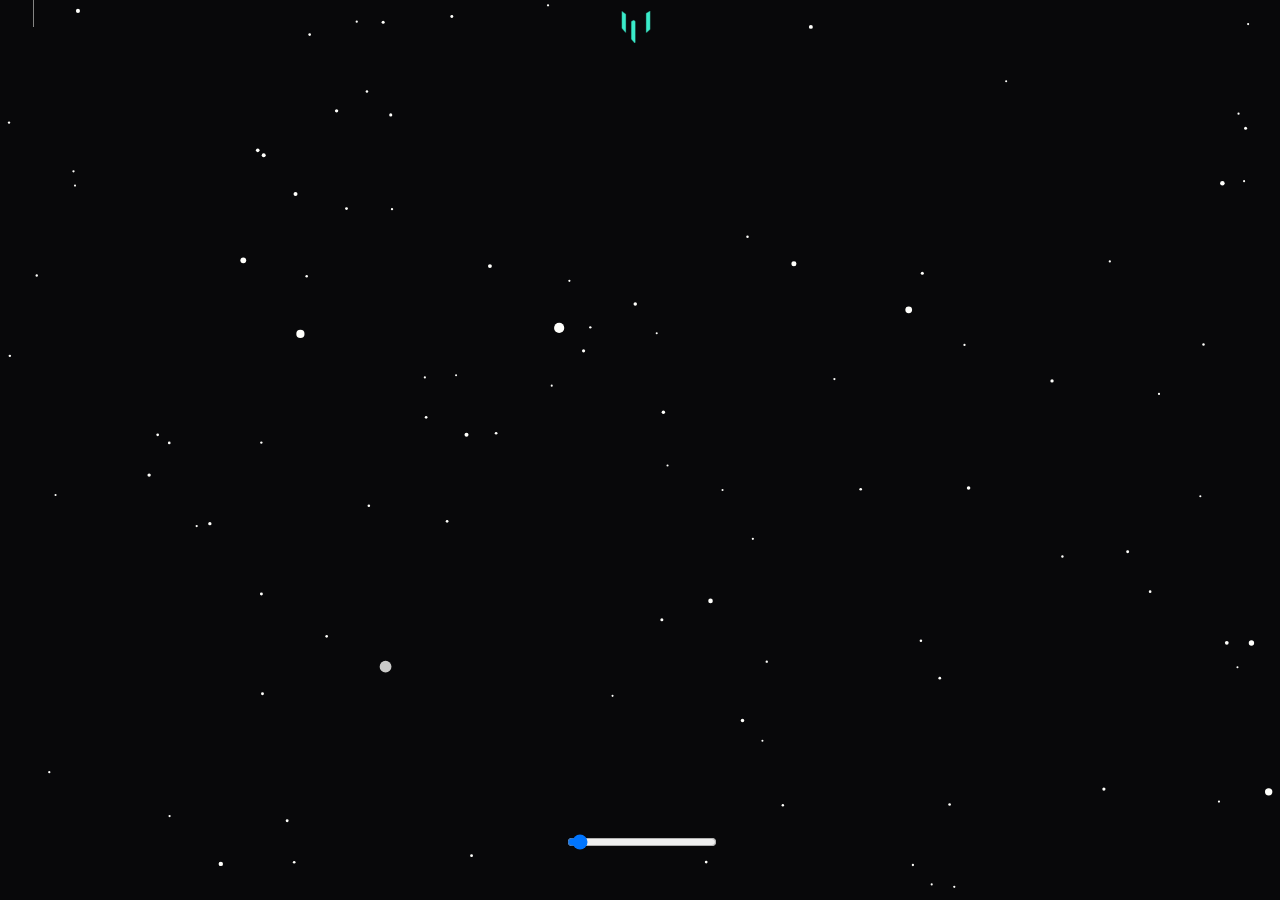
<file: index.html>
<!DOCTYPE html>
<html lang="uk">

<head>
    <meta charset="UTF-8">
    <meta name="viewport" content="width=device-width,initial-scale=1">
    <meta http-equiv="X-UA-Compatible" content="ie=edge">
    <title>kuzprodev</title>
    <meta name="title" content="Моє портфоліо">
    <meta name="description" content="Тут ви зможете ознайомитися з моїми роботами та дізнатися більше про мене">
    <!-- Open Graph / Facebook -->
    <meta property="og:type" content="website">
    <meta property="og:url" content="kuzprodev.com">
    <meta property="og:title" content="Моє портфоліо">
    <meta property="og:description" content="Тут ви зможете ознайомитися з моїми роботами та дізнатися більше про мене">
    <meta property="og:image" content="створення верстка сайтів: швидко надійно якісно"><!-- Twitter -->
    <meta property="twitter:card" content="summary_large_image">
    <meta property="twitter:url" content="kuzprodev.com">
    <meta property="twitter:title" content="Моє портфоліо">
    <meta property="twitter:description"
        content="Тут ви зможете ознайомитися з моїми роботами та дізнатися більше про мене">
    <meta property="twitter:image" content="створення верстка сайтів: швидко надійно якісно"><!-- Favicon  -->
    <link rel="apple-touch-icon" sizes="57x57" href="icons/favicon/apple-touch-icon-57x57.png">
    <link rel="apple-touch-icon" sizes="114x114" href="icons/favicon/apple-touch-icon-114x114.png">
    <link rel="apple-touch-icon" sizes="72x72" href="icons/favicon/apple-touch-icon-72x72.png">
    <link rel="apple-touch-icon" sizes="144x144" href="icons/favicon/apple-touch-icon-144x144.png">
    <link rel="apple-touch-icon" sizes="60x60" href="icons/favicon/apple-touch-icon-60x60.png">
    <link rel="apple-touch-icon" sizes="120x120" href="icons/favicon/apple-touch-icon-120x120.png">
    <link rel="apple-touch-icon" sizes="76x76" href="icons/favicon/apple-touch-icon-76x76.png">
    <link rel="apple-touch-icon" sizes="152x152" href="icons/favicon/apple-touch-icon-152x152.png">
    <link rel="icon" type="image/png" href="icons/favicon/favicon-196x196.png" sizes="196x196">
    <link rel="icon" type="image/png" href="icons/favicon/favicon-96x96.png" sizes="96x96">
    <link rel="icon" type="image/png" href="icons/favicon/favicon-32x32.png" sizes="32x32">
    <link rel="icon" type="image/png" href="icons/favicon/favicon-16x16.png" sizes="16x16">
    <link rel="icon" type="image/png" href="icons/favicon/favicon-128.png" sizes="128x128">
    <meta name="application-name" content="kuzprodev.com">
    <meta name="msapplication-TileColor" content="#FFFFFF">
    <meta name="msapplication-TileImage" content="icons/favicon/mstile-144x144.png">
    <meta name="msapplication-square70x70logo" content="icons/favicon/mstile-70x70.png">
    <meta name="msapplication-square150x150logo" content="icons/favicon/mstile-150x150.png">
    <meta name="msapplication-wide310x150logo" content="icons/favicon/mstile-310x150.png">
    <meta name="msapplication-square310x310logo" content="icons/favicon/mstile-310x310.png">

    <link rel="stylesheet" href="css/style.css">
</head>

<body>
    <div id="page-wrapper">
        <div id="wrapper">
            <header>
                <div class="slider">
                    <input type="range" min="0.5" max="15" value="1" step="0.5">
                </div>

            </header>
            <main>
                <a href="#" class="main-logo"><img src="images/logo.png" alt=""></a>

            </main>
            <footer></footer>
        </div>
        <!-- /#wrapper -->
        <aside class="sidepanel">

            <a href="https://www.facebook.com/kuzprodev/" class="sidepanel__link"><svg width="20" height="20"
                    viewBox="0 0 20 20" fill="none" xmlns="http://www.w3.org/2000/svg">
                    <path
                        d="M17.0698 0L2.9292 0C1.3139 0 -0.000488281 1.31439 -0.000488281 2.92969L-0.000488281 17.0703C-0.000488281 18.6856 1.3139 20 2.9292 20L8.82764 20L8.82764 12.9297L6.48389 12.9297L6.48389 9.41406L8.82764 9.41406L8.82764 7.03125C8.82764 5.09262 10.4046 3.51563 12.3433 3.51563L15.8979 3.51563L15.8979 7.03125L12.3433 7.03125L12.3433 9.41406L15.8979 9.41406L15.312 12.9297L12.3433 12.9297L12.3433 20L17.0698 20C18.6851 20 19.9995 18.6856 19.9995 17.0703L19.9995 2.92969C19.9995 1.31439 18.6851 0 17.0698 0Z">
                    </path>
                </svg>
            </a>
            <a href="https://www.instagram.com/kuzprodev/" class="sidepanel__link"><svg width="20" height="20"
                    viewBox="0 0 20 20" fill="none" xmlns="http://www.w3.org/2000/svg">
                    <path
                        d="M13.7495 0L6.24951 0C2.79826 0 -0.000488281 2.79875 -0.000488281 6.25L-0.000488281 13.75C-0.000488281 17.2013 2.79826 20 6.24951 20L13.7495 20C17.2008 20 19.9995 17.2013 19.9995 13.75L19.9995 6.25C19.9995 2.79875 17.2008 0 13.7495 0ZM18.1245 13.75C18.1245 16.1625 16.162 18.125 13.7495 18.125L6.24951 18.125C3.83701 18.125 1.87451 16.1625 1.87451 13.75L1.87451 6.25C1.87451 3.8375 3.83701 1.875 6.24951 1.875L13.7495 1.875C16.162 1.875 18.1245 3.8375 18.1245 6.25L18.1245 13.75Z">
                    </path>
                    <path
                        d="M9.99951 5C7.23826 5 4.99951 7.23875 4.99951 10C4.99951 12.7613 7.23826 15 9.99951 15C12.7608 15 14.9995 12.7613 14.9995 10C14.9995 7.23875 12.7608 5 9.99951 5ZM9.99951 13.125C8.27701 13.125 6.87451 11.7225 6.87451 10C6.87451 8.27625 8.27701 6.875 9.99951 6.875C11.722 6.875 13.1245 8.27625 13.1245 10C13.1245 11.7225 11.722 13.125 9.99951 13.125Z">
                    </path>
                    <path
                        d="M15.3745 5.29123C15.7425 5.29123 16.0408 4.99295 16.0408 4.62499C16.0408 4.25703 15.7425 3.95874 15.3745 3.95874C15.0065 3.95874 14.7083 4.25703 14.7083 4.62499C14.7083 4.99295 15.0065 5.29123 15.3745 5.29123Z">
                    </path>
                </svg>
            </a>
            <a href="https://github.com/kuzprodev" class="sidepanel__link"><svg width="20" height="19"
                    viewBox="0 0 20 19" fill="none" xmlns="http://www.w3.org/2000/svg">
                    <path
                        d="M10 0C4.475 0 0 4.36167 0 9.74107C0 14.0457 2.865 17.6962 6.8375 18.9832C7.3375 19.0749 7.52083 18.7734 7.52083 18.5148C7.52083 18.2835 7.5125 17.6706 7.50833 16.8585C4.72667 17.4459 4.14 15.5517 4.14 15.5517C3.685 14.4274 3.0275 14.1267 3.0275 14.1267C2.12167 13.5228 3.0975 13.5352 3.0975 13.5352C4.10167 13.603 4.62917 14.5389 4.62917 14.5389C5.52083 16.0283 6.97 15.5979 7.54167 15.3493C7.63167 14.719 7.88917 14.2903 8.175 14.0466C5.95417 13.8029 3.62 12.9652 3.62 9.23304C3.62 8.16988 4.0075 7.30085 4.64917 6.61934C4.53667 6.37317 4.19917 5.3827 4.73667 4.04116C4.73667 4.04116 5.57417 3.78012 7.48667 5.03988C8.28667 4.82345 9.13667 4.71606 9.98667 4.7111C10.8367 4.71606 11.6867 4.82345 12.4867 5.03988C14.3867 3.78012 15.2242 4.04116 15.2242 4.04116C15.7617 5.3827 15.4242 6.37317 15.3242 6.61934C15.9617 7.30085 16.3492 8.16988 16.3492 9.23304C16.3492 12.9752 14.0117 13.7987 11.7867 14.0383C12.1367 14.3307 12.4617 14.928 12.4617 15.8408C12.4617 17.1444 12.4492 18.1918 12.4492 18.5082C12.4492 18.7635 12.6242 19.0683 13.1367 18.9708C17.1375 17.692 20 14.0391 20 9.74107C20 4.36167 15.5225 0 10 0Z">
                    </path>
                </svg>
            </a>
            <a href="https://www.linkedin.com/in/kuzprodev/"><svg xmlns="http://www.w3.org/2000/svg" width="34"
                    height="34" viewBox="0 0 34 34" class="sidepanel__link">
                    <g>
                        <path
                            d="M34,2.5v29A2.5,2.5,0,0,1,31.5,34H2.5A2.5,2.5,0,0,1,0,31.5V2.5A2.5,2.5,0,0,1,2.5,0h29A2.5,2.5,0,0,1,34,2.5ZM10,13H5V29h5Zm.45-5.5A2.88,2.88,0,0,0,7.59,4.6H7.5a2.9,2.9,0,0,0,0,5.8h0a2.88,2.88,0,0,0,2.95-2.81ZM29,19.28c0-4.81-3.06-6.68-6.1-6.68a5.7,5.7,0,0,0-5.06,2.58H17.7V13H13V29h5V20.49a3.32,3.32,0,0,1,3-3.58h.19c1.59,0,2.77,1,2.77,3.52V29h5Z">
                        </path>
                    </g>
                </svg>
            </a>
            <a href="https://t.me/kuzprodev"><svg width="30" height="30" viewBox="0 0 30 30" fill="none"
                    xmlns="http://www.w3.org/2000/svg" class="sidepanel__link">
                    <path
                        d="M15 30C23.2863 30 30 23.2863 30 15C30 6.71375 23.2863 0 15 0C6.71375 0 0 6.71375 0 15C0 23.2863 6.71375 30 15 30ZM6.86375 14.675L21.3263 9.09875C21.9975 8.85625 22.5837 9.2625 22.3662 10.2775L22.3675 10.2762L19.905 21.8775C19.7225 22.7 19.2337 22.9 18.55 22.5125L14.8 19.7487L12.9912 21.4913C12.7912 21.6913 12.6225 21.86 12.235 21.86L12.5013 18.0438L19.4513 11.765C19.7537 11.4987 19.3837 11.3488 18.985 11.6138L10.3963 17.0212L6.69375 15.8663C5.89 15.6112 5.8725 15.0625 6.86375 14.675Z">
                    </path>
                </svg>
            </a>
            <div class="sidepanel__devider"></div>

        </aside>
        <canvas id="bg"></canvas> <!-- bg -->


    </div>
    <!-- /#page-wrapper -->




    <script src="js/script.js"></script>
</body>

</html>
</file>
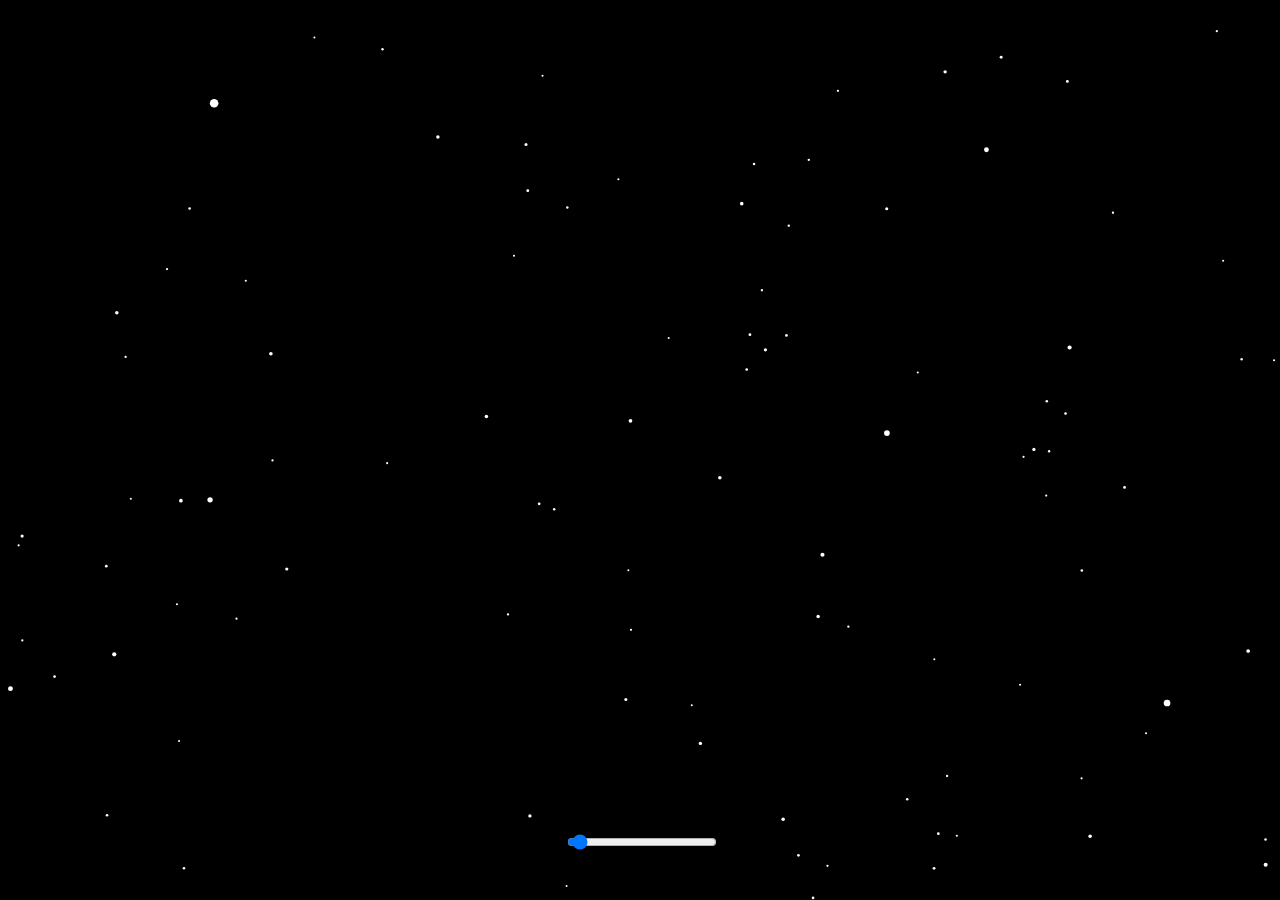
<file: test/index.html>
<!DOCTYPE html>
<html lang="uk">
<head>
    <meta charset="UTF-8">
    <meta name="viewport" content="width=device-width,initial-scale=1">
    <meta http-equiv="X-UA-Compatible" content="ie=edge">
    <title>kuzprodev</title>
    <meta name="title" content="Моє портфоліо">
    <meta name="description" content="Тут ви зможете ознайомитися з моїми роботами та дізнатися більше про мене">
    <!-- Open Graph / Facebook -->
    <meta property="og:type" content="website">
    <meta property="og:url" content="kuzprodev.com">
    <meta property="og:title" content="Моє портфоліо">
    <meta property="og:description" content="Тут ви зможете ознайомитися з моїми роботами та дізнатися більше про мене">
    <meta property="og:image" content="створення верстка сайтів: швидко надійно якісно"><!-- Twitter -->
    <meta property="twitter:card" content="summary_large_image">
    <meta property="twitter:url" content="kuzprodev.com">
    <meta property="twitter:title" content="Моє портфоліо">
    <meta property="twitter:description"
        content="Тут ви зможете ознайомитися з моїми роботами та дізнатися більше про мене">
    <meta property="twitter:image" content="створення верстка сайтів: швидко надійно якісно"><!-- Favicon  -->
    <link rel="apple-touch-icon" sizes="57x57" href="icons/favicon/apple-touch-icon-57x57.png">
    <link rel="apple-touch-icon" sizes="114x114" href="icons/favicon/apple-touch-icon-114x114.png">
    <link rel="apple-touch-icon" sizes="72x72" href="icons/favicon/apple-touch-icon-72x72.png">
    <link rel="apple-touch-icon" sizes="144x144" href="icons/favicon/apple-touch-icon-144x144.png">
    <link rel="apple-touch-icon" sizes="60x60" href="icons/favicon/apple-touch-icon-60x60.png">
    <link rel="apple-touch-icon" sizes="120x120" href="icons/favicon/apple-touch-icon-120x120.png">
    <link rel="apple-touch-icon" sizes="76x76" href="icons/favicon/apple-touch-icon-76x76.png">
    <link rel="apple-touch-icon" sizes="152x152" href="icons/favicon/apple-touch-icon-152x152.png">
    <link rel="icon" type="image/png" href="icons/favicon/favicon-196x196.png" sizes="196x196">
    <link rel="icon" type="image/png" href="icons/favicon/favicon-96x96.png" sizes="96x96">
    <link rel="icon" type="image/png" href="icons/favicon/favicon-32x32.png" sizes="32x32">
    <link rel="icon" type="image/png" href="icons/favicon/favicon-16x16.png" sizes="16x16">
    <link rel="icon" type="image/png" href="icons/favicon/favicon-128.png" sizes="128x128">
    <meta name="application-name" content="kuzprodev.com">
    <meta name="msapplication-TileColor" content="#FFFFFF">
    <meta name="msapplication-TileImage" content="icons/favicon/mstile-144x144.png">
    <meta name="msapplication-square70x70logo" content="icons/favicon/mstile-70x70.png">
    <meta name="msapplication-square150x150logo" content="icons/favicon/mstile-150x150.png">
    <meta name="msapplication-wide310x150logo" content="icons/favicon/mstile-310x150.png">
    <meta name="msapplication-square310x310logo" content="icons/favicon/mstile-310x310.png">
 
    <link rel="stylesheet" href="css/style.css">
</head>
<body>
 <div id="page-wrapper">
    <div id="wrapper">
        <header>
            <div class="slider">
                <input type="range" min="0.5" max="15" value="1" step="0.5">
            </div>

        </header>
        <main>
<h1>PAGE 1</h1>


        </main>
        <footer></footer>
      </div>
      <!-- /#wrapper -->  
    
        <canvas id="stars"></canvas> <!-- bg -->
        

 </div>
 <!-- /#page-wrapper -->




<script src="js/script.js"></script>
</body>
</html>
</file>
<file: css/style.css>
/***************************************************              GENERAL RESET STYLES             ***************************************************/
html,
body,
div,
span,
object,
iframe,
h1,
h2,
h3,
h4,
h5,
h6,
p,
blockquote,
pre,
abbr,
address,
cite,
code,
del,
dfn,
em,
img,
ins,
kbd,
q,
samp,
small,
strong,
sub,
sup,
var,
b,
i,
dl,
dt,
dd,
ol,
ul,
li,
fieldset,
form,
label,
legend,
table,
caption,
tbody,
tfoot,
thead,
tr,
th,
td,
article,
aside,
canvas,
details,
figcaption,
figure,
footer,
header,
hgroup,
menu,
nav,
section,
summary,
time,
mark,
audio,
video {
	margin: 0;
	padding: 0;
	border: 0;
	outline: 0;
	font-size: 100%;
	vertical-align: baseline;
	background: transparent;
}

* {
	box-sizing: border-box;
}

*:focus {
	outline: none;
}

body {
	line-height: 130%;
	-webkit-font-smoothing: antialiased;
	overscroll-behavior: none;
	/* The overscroll-behavior CSS property sets what a browser does when reaching the boundary of a scrolling area. It's a shorthand for overscroll-behavior-x and overscroll-behavior-y. */
}

article,
aside,
details,
figcaption,
figure,
footer,
header,
hgroup,
menu,
nav,
section {
	display: block;
}

nav ul {
	list-style: none;
}

ol,
ul {
	list-style: none;
	margin: 0;
	padding: 0;
}

a {
	margin: 0;
	padding: 0;
	font-size: 100%;
	vertical-align: baseline;
	background: transparent;
	text-decoration: none;
}

a:hover {
	text-decoration: none;
}

table {
	/* border-collapse: collapse; не ставиться border-radius,но склеиваются ячецки */
	border-spacing: 2px;
	/* маржин в таблицах */
	border-collapse: separate;
	/* расклеивает ячейки */
}

img {
	border-style: none;
	max-width: 100%;
}

::selection {
	color: #fff;
	/* Цвет текста */
	background: #3399ff;
	/* Цвет фона */
}

::-moz-selection {
	color: #fff;
	/* Цвет текста */
	background: #3399ff;
	/* Цвет фона */
}

form fieldset {
	margin: 0;
	padding: 0;
	border: none;
}

input,
textarea,
select {
	vertical-align: middle;
	color: #000;
	padding: 0;
}

input,
select {
	vertical-align: middle;
}

input::-webkit-input-placeholder {
	color: #ebedec;
}

input::-moz-placeholder {
	color: #ebedec;
}

/* Firefox 19+ */
input::-moz-input-placeholder {
	color: #ebedec;
}

input:-moz-placeholder {
	color: #ebedec;
}

/* Firefox 18- */
input:-ms-input-placeholder {
	color: #ebedec;
}

input:focus::-webkit-input-placeholder {
	color: #ebedec;
}

input:focus::-moz-placeholder {
	color: #ebedec;
}

/* Firefox 19+ */
input:focus::-moz-input-placeholder {
	color: #ebedec;
}

input:focus:-moz-placeholder {
	color: #ebedec;
}

/* Firefox 18- */
input:focus:-ms-input-placeholder {
	color: #ebedec;
}


/*@media*/

/* @media (min-width: 1921px){} 													QHD \ UHD
@media (min-width: 1600px) and (max-width: 1919px) {}	HD +
@media (min-width: 1440px) and (max-width: 1599px) {}	macbook
@media (min-width: 1360px) and (max-width: 1439px) {}	HD
@media (min-width: 1280px) and (max-width: 1359px) {} IPAD2
@media (min-width: 1024px) and (max-width: 1279px) {} IPAD
@media (min-width: 896px) and (max-width: 1023px) {}	Ip Xs max horizontal
@media (min-width: 812px) and (max-width: 895px) {}		Ip Xs horizontal
@media (min-width: 768px) and (max-width: 811px) {}		Tablet
@media (min-width: 736px) and (max-width: 767px) {}		Ip 6,7,8 Plus horizontal
@media (min-width: 667px) and (max-width: 735px) {}		Ip 6,7,8 horizontal
@media (min-width: 568px) and (max-width: 666px) {}		Ip 5 horizontal
@media (min-width: 480px) and (max-width: 567px) {}		Ip 4 horizontal
@media (min-width: 414px) and (max-width: 479px) {}		Ip 6,7,8
@media (min-width: 320px) and (max-width: 413px) {}		Ip 4,5 */

/*@media end*/

/* wrapper */
#wrapper {
	display: block;
	position: relative;
	width: 100%;
	/* height: 100%; */
}

.layout {
	margin: 0 auto;
	position: relative;
	width: 1400px;
}

footer {
	display: block;
	width: 100%;
	margin: 0 0 0;
	padding: 0 0 0;
}

main {
	display: block;
	width: 100%;
	position: relative;
}

header {
	width: 100%;
	display: block;
	position: relative;
}

/* 
#welcome{
	height: 700px;
	background-color:orangered;
}
#second{
	height: 900px;
	background-color:blueviolet;
}
#about{
	height:1100px;
	background-color:greenyellow;
}
#portfolio{
height: 500px;
background-color:pink;
}
#contact{
	height: 700px;
	background-color:brown;
}

footer{
height: 500px;	
background-color:yellow;
} */
/****************************************************************              PC              ***************************************************/
@media (min-width: 978px) and (max-width: 1217px) {
	/* #welcome{
		height: 600px;
	}
	#second{
		height: 800px;
	}
	#about{
		height:1000px;
	}
	#porfolio{
	height: 900px;
	}
	#contact{
		height: 600px;
	}
	
	footer{
	height: 400px;	
	} */
}

/****************************************************************              TABLET              ***********************************************/
@media (min-width: 768px) and (max-width: 977px) {
	.layout {
		margin: 0 auto;
		position: relative;
		width: 768px;
	}

	/* #welcome{
		height: 888px;
	}
	#second{
		height: 777px;
	}
	#about{
		height:1111px;
	}
	#porfolio{
	height: 555px;
	}
	#contact{
		height: 777px;
	}
	
	footer{
	height: 555px;	
	} */
}

/****************************************************************              MOBILE              ***********************************************/
@media (min-width: 320px) and (max-width:767px) {
	.layout {
		width: 100%;
		padding: 0;
	}

	/* #welcome{
		height: 707px;
	}
	#second{
		height: 909px;
	}
	#about{
		height:1101px;
	}
	#porfolio{
	height: 505px;
	}
	#contact{
		height: 707px;
	}
	
	footer{
	height: 505px;	
	} */
}




/* main var */
:root {
	--main-color: #3aebca;
	--main-color-light: #d6f5ef;
	--main-color-dark: #3aebcae0;
	--black: #08080a;
	--white: #fffffc;
}


/* main screen */

#page-wrapper {
	height: 100vh;
	background-color: var(--black);
	overflow: hidden;
	position: relative;
}

canvas {
	position: absolute;
	z-index: 0;
	top: 0;
	left: 0
}

.slider {
	display: block;
	position: fixed;
	bottom: 5%;
	left: 50%;
	transform: translateX(-50%);
	width: 150px;
	color: var(--white);
	font-family: sans-serif;
	text-align: right;
}

.slider input {
	width: 100%;
	margin-bottom: 5px;
	cursor: pointer;
}

#wrapper {
	position: relative;
	z-index: 1;
}


/* sidepanel */
.sidepanel {
	position: absolute;
	font-weight: 500;
	top: -333px;
	left: 22px;
	width: 22px;
	height: 360px;
	display: flex;
	flex-direction: column;
	justify-content: space-between;
	align-items: center;
	z-index: 2;
}



.sidepanel.visible {
	top: calc((50% - 110px));
	animation-duration: .8s;
	-webkit-animation-name: bounceInDown;
	animation-name: bounceInDown;
}

.sidepanel a svg {
	fill: var(--white);
	width: 19px;
	height: 20px;
}

.sidepanel__devider {
	width: 1px;
	height: 150px;
	background-color: rgba(255, 255, 252, .5)
}

/* main-logo */
.main-logo {
	position: fixed;
	z-index: 999999;
	top: 11px;
	width: 40px;
	left: calc(50% - 20px);
	-webkit-animation-duration: .8s;
	animation-duration: .8s;
	-webkit-animation-name: bounceIn;
	animation-name: bounceIn;
}



/* animation keyframe */
@keyframes bounceIn {

	from,
	20%,
	40%,
	60%,
	80%,
	to {
		-webkit-animation-timing-function: cubic-bezier(0.215, 0.61, 0.355, 1);
		animation-timing-function: cubic-bezier(0.215, 0.61, 0.355, 1);
	}

	0% {
		opacity: 0;
		-webkit-transform: scale3d(0.3, 0.3, 0.3);
		transform: scale3d(0.3, 0.3, 0.3);
	}

	20% {
		-webkit-transform: scale3d(1.1, 1.1, 1.1);
		transform: scale3d(1.1, 1.1, 1.1);
	}

	40% {
		-webkit-transform: scale3d(0.9, 0.9, 0.9);
		transform: scale3d(0.9, 0.9, 0.9);
	}

	60% {
		opacity: 1;
		-webkit-transform: scale3d(1.03, 1.03, 1.03);
		transform: scale3d(1.03, 1.03, 1.03);
	}

	80% {
		-webkit-transform: scale3d(0.97, 0.97, 0.97);
		transform: scale3d(0.97, 0.97, 0.97);
	}

	to {
		opacity: 1;
		-webkit-transform: scale3d(1, 1, 1);
		transform: scale3d(1, 1, 1);
	}
}

@keyframes bounceInDown {

	from,
	60%,
	75%,
	90%,
	to {
		-webkit-animation-timing-function: cubic-bezier(0.215, 0.61, 0.355, 1);
		animation-timing-function: cubic-bezier(0.215, 0.61, 0.355, 1);
	}

	0% {
		opacity: 0;
		-webkit-transform: translate3d(0, -777px, 0) scaleY(3);
		transform: translate3d(0, -777px, 0) scaleY(3);
	}

	60% {
		opacity: 1;
		-webkit-transform: translate3d(0, 25px, 0) scaleY(0.9);
		transform: translate3d(0, 25px, 0) scaleY(0.9);
	}

	75% {
		-webkit-transform: translate3d(0, -10px, 0) scaleY(0.95);
		transform: translate3d(0, -10px, 0) scaleY(0.95);
	}

	90% {
		-webkit-transform: translate3d(0, 5px, 0) scaleY(0.985);
		transform: translate3d(0, 5px, 0) scaleY(0.985);
	}

	to {
		-webkit-transform: translate3d(0, 0, 0);
		transform: translate3d(0, 0, 0);
	}
}
</file>
<file: test/css/style.css>
/***************************************************              GENERAL RESET STYLES             ***************************************************/
html,
body,
div,
span,
object,
iframe,
h1,
h2,
h3,
h4,
h5,
h6,
p,
blockquote,
pre,
abbr,
address,
cite,
code,
del,
dfn,
em,
img,
ins,
kbd,
q,
samp,
small,
strong,
sub,
sup,
var,
b,
i,
dl,
dt,
dd,
ol,
ul,
li,
fieldset,
form,
label,
legend,
table,
caption,
tbody,
tfoot,
thead,
tr,
th,
td,
article,
aside,
canvas,
details,
figcaption,
figure,
footer,
header,
hgroup,
menu,
nav,
section,
summary,
time,
mark,
audio,
video {
	margin: 0;
	padding: 0;
	border: 0;
	outline: 0;
	font-size: 100%;
	vertical-align: baseline;
	background: transparent;
}

* {
	box-sizing: border-box;
}

*:focus {
	outline: none;
}

body {
	line-height: 130%;
	-webkit-font-smoothing: antialiased;
    overscroll-behavior: none;
    /* The overscroll-behavior CSS property sets what a browser does when reaching the boundary of a scrolling area. It's a shorthand for overscroll-behavior-x and overscroll-behavior-y. */
}

article,
aside,
details,
figcaption,
figure,
footer,
header,
hgroup,
menu,
nav,
section {
	display: block;
}

nav ul {
	list-style: none;
}

ol,
ul {
	list-style: none;
	margin: 0;
	padding: 0;
}

a {
	margin: 0;
	padding: 0;
	font-size: 100%;
	vertical-align: baseline;
	background: transparent;
	text-decoration: none;
}

a:hover {
	text-decoration: none;
}

table {
	/* border-collapse: collapse; не ставиться border-radius,но склеиваются ячецки */
	border-spacing: 2px;
	/* маржин в таблицах */
	border-collapse: separate;
	/* расклеивает ячейки */
}

img {
	border-style: none;
	max-width: 100%;
}

::selection {
	color: #fff;
	/* Цвет текста */
	background: #3399ff;
	/* Цвет фона */
}

::-moz-selection {
	color: #fff;
	/* Цвет текста */
	background: #3399ff;
	/* Цвет фона */
}

form fieldset {
	margin: 0;
	padding: 0;
	border: none;
}

input,
textarea,
select {
	vertical-align: middle;
	color: #000;
	padding: 0;
}

input,
select {
	vertical-align: middle;
}

input::-webkit-input-placeholder {color:#ebedec;}
input::-moz-placeholder          {color:#ebedec;}/* Firefox 19+ */
input::-moz-input-placeholder{color:#ebedec;}
input:-moz-placeholder           {color:#ebedec;}/* Firefox 18- */
input:-ms-input-placeholder      {color:#ebedec;}

input:focus::-webkit-input-placeholder {color:#ebedec;}
input:focus::-moz-placeholder          {color:#ebedec;}/* Firefox 19+ */
input:focus::-moz-input-placeholder{color:#ebedec;}
input:focus:-moz-placeholder           {color:#ebedec;}/* Firefox 18- */
input:focus:-ms-input-placeholder      {color:#ebedec;}


/*@media*/

/* @media (min-width: 1921px){} 													QHD \ UHD
@media (min-width: 1600px) and (max-width: 1919px) {}	HD +
@media (min-width: 1440px) and (max-width: 1599px) {}	macbook
@media (min-width: 1360px) and (max-width: 1439px) {}	HD
@media (min-width: 1280px) and (max-width: 1359px) {} IPAD2
@media (min-width: 1024px) and (max-width: 1279px) {} IPAD
@media (min-width: 896px) and (max-width: 1023px) {}	Ip Xs max horizontal
@media (min-width: 812px) and (max-width: 895px) {}		Ip Xs horizontal
@media (min-width: 768px) and (max-width: 811px) {}		Tablet
@media (min-width: 736px) and (max-width: 767px) {}		Ip 6,7,8 Plus horizontal
@media (min-width: 667px) and (max-width: 735px) {}		Ip 6,7,8 horizontal
@media (min-width: 568px) and (max-width: 666px) {}		Ip 5 horizontal
@media (min-width: 480px) and (max-width: 567px) {}		Ip 4 horizontal
@media (min-width: 414px) and (max-width: 479px) {}		Ip 6,7,8
@media (min-width: 320px) and (max-width: 413px) {}		Ip 4,5 */

/*@media end*/

/* wrapper */
#wrapper {
	display: block;
	position: relative; width: 100%;
	/* height: 100%; */
}

.layout {
	margin: 0 auto;
	position: relative;
	width: 1400px;
}

footer {
	display: block;
	width: 100%;
	margin: 0 0 0;
	padding: 0 0 0;
}

main {
	display: block;
	width: 100%;
	position: relative;
}

header {
	width: 100%;
	display: block;
	position: relative;
}
/* 
#welcome{
	height: 700px;
	background-color:orangered;
}
#second{
	height: 900px;
	background-color:blueviolet;
}
#about{
	height:1100px;
	background-color:greenyellow;
}
#portfolio{
height: 500px;
background-color:pink;
}
#contact{
	height: 700px;
	background-color:brown;
}

footer{
height: 500px;	
background-color:yellow;
} */
/****************************************************************              PC              ***************************************************/
@media (min-width: 978px) and (max-width: 1217px) {
	/* #welcome{
		height: 600px;
	}
	#second{
		height: 800px;
	}
	#about{
		height:1000px;
	}
	#porfolio{
	height: 900px;
	}
	#contact{
		height: 600px;
	}
	
	footer{
	height: 400px;	
	} */
}

/****************************************************************              TABLET              ***********************************************/
@media (min-width: 768px) and (max-width: 977px) {
	.layout {
		margin: 0 auto;
		position: relative;
		width: 768px;
	}
    /* #welcome{
		height: 888px;
	}
	#second{
		height: 777px;
	}
	#about{
		height:1111px;
	}
	#porfolio{
	height: 555px;
	}
	#contact{
		height: 777px;
	}
	
	footer{
	height: 555px;	
	} */
}

/****************************************************************              MOBILE              ***********************************************/
@media (min-width: 320px) and (max-width:767px) {
	.layout {
		width: 100%;
		padding: 0;
	}
	/* #welcome{
		height: 707px;
	}
	#second{
		height: 909px;
	}
	#about{
		height:1101px;
	}
	#porfolio{
	height: 505px;
	}
	#contact{
		height: 707px;
	}
	
	footer{
	height: 505px;	
	} */
}


/* main screen */

#page-wrapper{
    /* width: 100%; */
    height: 100vh;
    background-color: #000;
    /* position:absolute; */
    overflow: hidden;
}
.slider {
    position: fixed;
    bottom: 5%;
    left: 50%;
    transform: translateX(-50%);
    width: 150px;
    color: white;
    font-family: sans-serif;
    text-align: right;
}

.slider input {
    width: 100%;
    margin-bottom: 5px;
    cursor: pointer;
}
</file>
